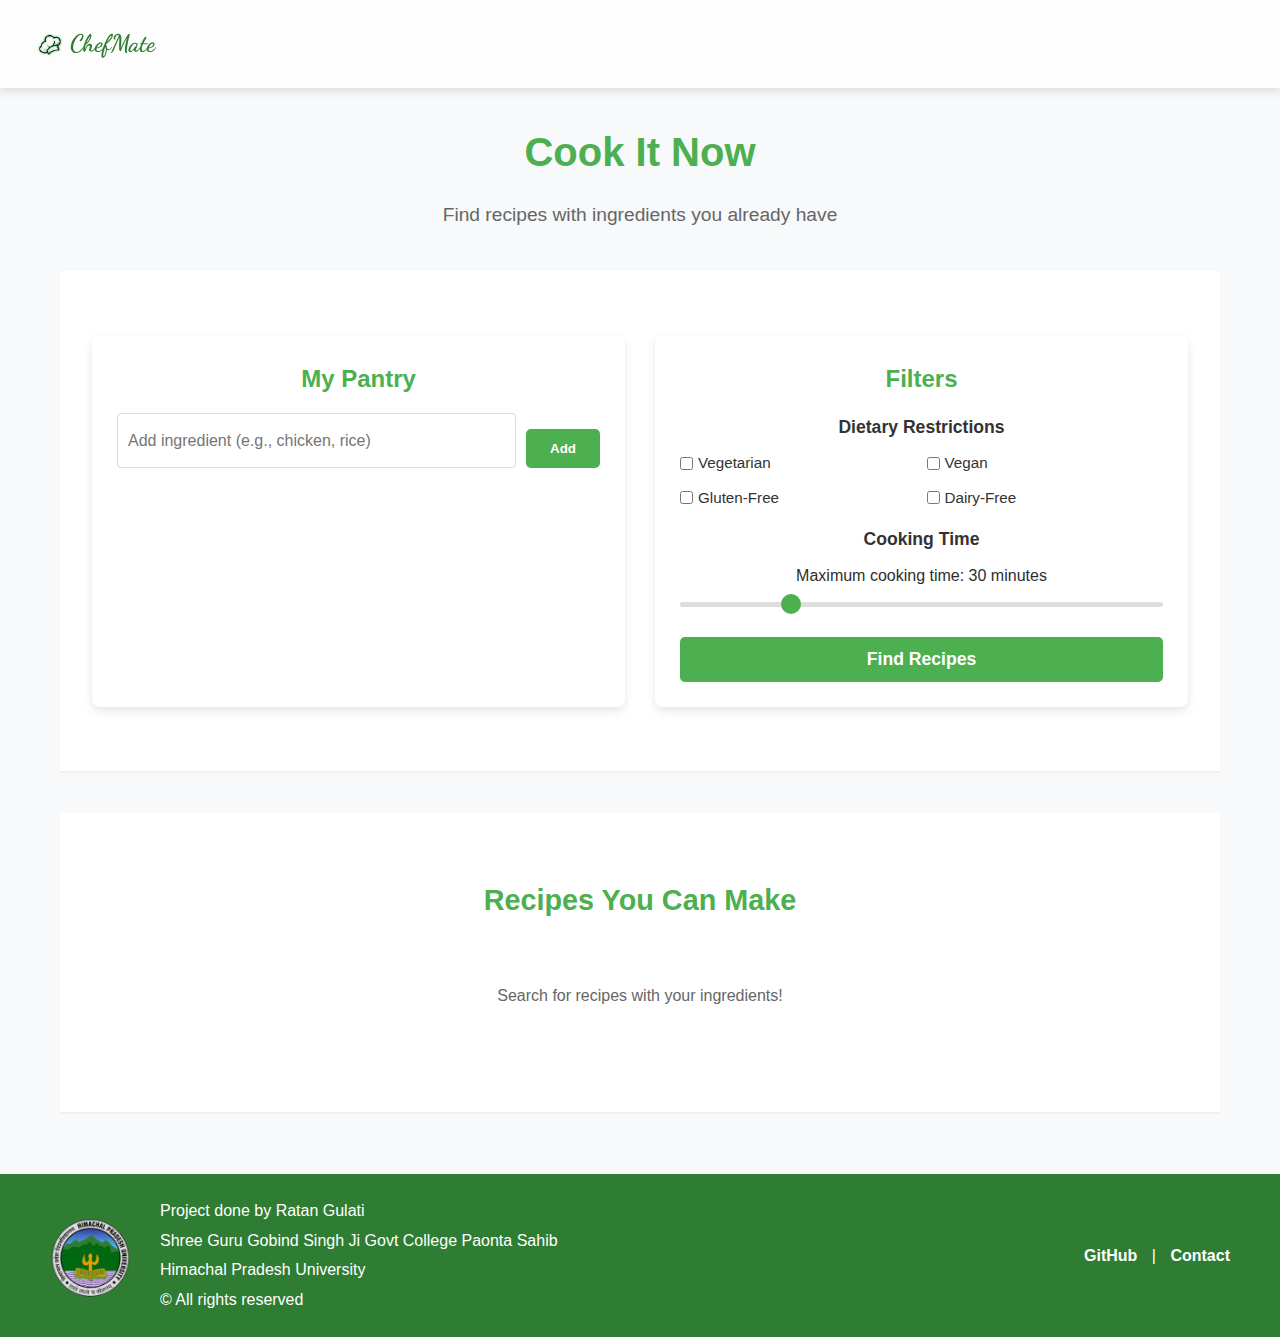
<file: recipes.html>
<!DOCTYPE html>
<html lang="en">
<head>
  <meta charset="UTF-8" />
  <meta name="viewport" content="width=device-width, initial-scale=1.0" />
  <title>Cook It Now - Recipes</title>
  <link rel="stylesheet" href="styles.css" />
  <link rel="stylesheet" href="recipes.css" />
  <link href="https://fonts.googleapis.com/css2?family=Dancing+Script&display=swap" rel="stylesheet">
  <script defer src="recipes.js"></script>
</head>
<body>

  <!-- Header -->
  <header>
    <nav>
      <div class="logo-container">
        <a href="index.html">
          <img src="assets/logo.png" alt="ChefMate Logo" class="logo-img" />
        </a>
        <span class="logo-text">ChefMate</span>
      </div>
      <div class="nav-toggle" id="nav-toggle">
        <span class="bar"></span>
        <span class="bar"></span>
        <span class="bar"></span>
      </div>
    </nav>
  </header>

  <!-- Main Content -->
  <main class="recipes-container">
    <h1>Cook It Now</h1>
    <p class="subtitle">Find recipes with ingredients you already have</p>

    <section class="search-section">
      <div class="pantry-container">
        <h2>My Pantry</h2>
        <div class="input-container">
          <input type="text" id="ingredient-input" placeholder="Add ingredient (e.g., chicken, rice)" />
          <button id="add-ingredient" class="btn">Add</button>
        </div>
        <div id="ingredient-tags" class="ingredient-tags">
          <!-- Tags will be added here dynamically -->
        </div>
      </div>

      <div class="filters-container">
        <h2>Filters</h2>
        
        <div class="dietary-restrictions">
          <h3>Dietary Restrictions</h3>
          <div class="checkbox-group">
            <label><input type="checkbox" name="diet" value="vegetarian"> Vegetarian</label>
            <label><input type="checkbox" name="diet" value="vegan"> Vegan</label>
            <label><input type="checkbox" name="diet" value="gluten-free"> Gluten-Free</label>
            <label><input type="checkbox" name="diet" value="dairy-free"> Dairy-Free</label>
          </div>
        </div>
        
        <div class="cooking-time">
          <h3>Cooking Time</h3>
          <p>Maximum cooking time: <span id="time-value">30</span> minutes</p>
          <input type="range" id="time-slider" min="5" max="120" step="5" value="30" class="slider">
        </div>
        
        <button id="find-recipes" class="btn find-btn">Find Recipes</button>
      </div>
    </section>

    <section class="results-section">
      <h2>Recipes You Can Make</h2>
      <div id="loading" class="loading-spinner hidden"></div>
      <div id="error-message" class="error-message hidden"></div>
      <div id="recipes-grid" class="recipes-grid">
        <p id="no-recipes" class="no-recipes-message">Search for recipes with your ingredients!</p>
      </div>
    </section>
  </main>

  <!-- Recipe Modal -->
  <div id="recipe-modal" class="modal">
    <div class="modal-content">
      <span class="close-modal">&times;</span>
      <div id="modal-content"></div>
    </div>
  </div>

  <!-- Footer -->
  <footer class="footer">
    <div class="footer-left">
      <img src="assets/college.png" alt="College Logo" class="footer-image" />
      <div class="footer-info">
        <p>Project done by Ratan Gulati</p>
        <p>Shree Guru Gobind Singh Ji Govt College Paonta Sahib</p>
        <p>Himachal Pradesh University</p>
        <p>&copy; All rights reserved</p>
      </div>
    </div>
    <div class="footer-links">
      <a href="#">GitHub</a> | <a href="#">Contact</a>
    </div>
  </footer>

</body>
</html>
</file>
<file: styles.css>
/* Global Styles */
* {
    margin: 0;
    padding: 0;
    box-sizing: border-box;
    scroll-behavior: smooth;
  }
  
  :root {
    --primary:   #4CAF50;
    --secondary: #4fbdbb;    
    --light-bg: #f7f9fa;    
    --dark-text: #2e2e2e;   
  }
  
  body {
    font-family: 'Segoe UI', sans-serif;
    line-height: 1.6;
    background-color: var(--light-bg);
    color: var(--dark-text);
    overflow-x: hidden;
    margin: 0;
    padding: 0;
    height: 100%;
    
  }
  
  h1, h2, h3 {
    margin-bottom: 1rem;
  }
  
  a {
    text-decoration: none;
    color: inherit;
  }
  
  section {
    padding: 4rem 2rem;
    text-align: center;
    margin-top: 2rem; 
    background-color: #fff;  
    border-bottom: 2px solid #f1f1f1;  
  }
  
  /* Buttons */
  .btn {
    background-color: #4CAF50; 
    color: white;
    padding: 0.75rem 1.5rem;
    border: none;
    border-radius: 5px;
    font-weight: bold;
    transition: background 0.3s ease;
    display: inline-block;
    margin-top: 1rem;
  }
  
  .btn:hover {
    background-color: #45a049; 
  }

  /* Navbar */
  nav {
    position: fixed;
    top: 0;
    left: 0;
    width: 100%;
    background-color: rgba(255, 255, 255, 0.7); 
    padding: 15px 30px;
    z-index: 1000;
    display: flex;
    justify-content: space-between; 
    align-items: center; 
    box-shadow: 0 4px 8px rgba(0, 0, 0, 0.1);
  }
  
  /* Logo Container */
  .logo-container {
    display: flex;
    align-items: center;
  }
  
  .logo-text {
    font-size: 1.5rem;
    font-weight: bold;
    color:   #2e7d32
    ; 
    font-family: 'Dancing Script', cursive;  }

  .logo-img {
    width: 40px;
    height: auto;
    filter: drop-shadow(0 0 0   #4CAF50
    ) drop-shadow(0 0 1px   #4CAF50
    );
  }
  
  /* Navbar Links */
  .nav-list {
    list-style: none;
    display: flex;
    gap: 20px;
    margin: 0;
    padding: 0;
  }
  
  .nav-list li {
    margin: 0;
  }
  
  .nav-list a {
    color: #333;
    text-decoration: none;
    font-size: 1.1rem;  
    padding: 5px 10px;
    position: relative;
    transition: color 0.3s ease;
  }
  
  .nav-list a:hover {
    color: #4fbdbb; 
  }
  
  
  .nav-toggle {
    display: none;
    flex-direction: column;
    cursor: pointer;
  }
  
  .bar {
    width: 25px;
    height: 3px;
    margin: 4px;
    background-color: #333;
  }
  
  @media (max-width: 768px) {
    .nav-list {
      position: absolute;
      top: 60px;
      right: 0;
      background-color: rgba(0, 0, 0, 0.9);
      width: 100%;
      height: 0;
      overflow: hidden;
      transition: height 0.3s ease;
      flex-direction: column;
      align-items: center;
    }
  
    .nav-list.active {
      height: 250px;
    }
  
    .nav-toggle {
      display: block;
    }
  
    .nav-list a {
      font-size: 1.2rem;
      padding: 15px;
    }
  }
  
  /* Hero Section */
  .hero {
    background-image: url('assets/hero-bg.jpg');
    background-size: cover;
    background-position: top center; 
    height: 100vh; 
    color: white;
    text-align: center;
    display: flex;
    justify-content: center;
    align-items: center;
    flex-direction: column;
    margin-top: 0; 
    padding-top: 0; 
    position: relative;
    z-index: 0;
  }
  
  .hero h1 {
    font-size: 4rem; 
    font-weight: bold;
    color: white;
    font-family: "Poppins", sans-serif;
  }
  
  .hero p {
    font-size: 2rem;
    color: white;
    margin-bottom: 1.5rem;
    font-family: 'Dancing Script', cursive;
  }
  
  /* Cards Section */
  .cards {
    display: flex;
    flex-wrap: wrap;
    justify-content: center;
    gap: 2rem;
    margin-top: 2rem;
  }
  
  .card {
    background: white;
    border-radius: 10px;
    overflow: hidden;
    box-shadow: 0 4px 8px rgba(0,0,0,0.1);
    width: 300px;
    transition: transform 0.3s ease;
  }
  
  .card:hover {
    transform: scale(1.05);
  }
  
  .card img {
    width: 100%;
    height: auto;
  }
  
  .card h3 {
    margin: 1rem 0 0.5rem;
  }
  
  .card p {
    padding: 0 1rem 1rem;
  }
  
  
  /* About Section */
  .about-section {
    display: flex;
    align-items: center;
    justify-content: center;
    padding: 4rem 2rem;
    background-color: #fff;
    flex-wrap: wrap;
    gap: 2rem;
    margin: 80px auto;
    max-width: 1300px;
  }

  @media screen and (min-width: 768px) {
    .about-section {
      flex-direction: row;
      justify-content: space-between;
    }
  }
  
  .about-section .about-img {
    flex: 1;
    max-width: 500px;
    border-radius: 10px;
  }
  
  .about-section .about-img img {
    width: 100%;
    border-radius: 12px;
    box-shadow: 0 8px 20px rgba(0, 0, 0, 0.1);
  }
  
  .about-section .about-text {
    flex: 1;
    max-width: 600px;
  }
  
  .about-section .about-text h2 {
    font-size: 2.5rem;
    margin-bottom: 1rem;
    color: var(--primary);
    text-align: left;
  }
  
  .about-section .about-text p {
    font-size: 1.1rem;
    line-height: 1.8;
    color: #444;
    text-align: left;
  }
  
  /* Popular Recipes Section */
  .popular-recipes {
    padding: 4rem 2rem;
    background-color: var(--light-bg);
    text-align: center;
    gap: 40px;
    padding: 40px;
  }

  .popular-recipes .recipe-list {
    display: grid;
    grid-template-columns: repeat(auto-fit, minmax(250px, 1fr));
    gap: 2rem;
    max-height: 100%; /* Optional */
  }
  
  .recipe-card:nth-of-type(n+5) {
    display: none;
  }
  
  .popular-recipes h2 {
    font-size: 2.5rem;
    margin-bottom: 2rem;
    color: var(--primary);
  }
  
  .recipe-grid {
    display: grid;
    gap: 2rem;
    grid-template-columns: repeat(auto-fit, minmax(250px, 1fr));
    justify-content: center;
  }
  
  .recipe-card {
    background: white;
    border-radius: 16px;
    box-shadow: 0 8px 20px rgba(0, 0, 0, 0.1);
    overflow: hidden;
    transition: transform 0.3s ease;
  }
  
  .recipe-card:hover {
    transform: translateY(-5px);
  }
  
  .recipe-card img {
    width: 100%;
    height: 200px;
    object-fit: cover;
  }
  
  .recipe-card h3 {
    margin: 1rem;
    font-size: 1.3rem;
    color: var(--dark-text);
  }
  
  .recipe-card p {
    padding: 0 1rem 1rem;
    font-size: 0.95rem;
    color: #666;
  }
  
  .recipe-card-content {
    padding: 20px;
  }
  
  .recipe-card-content h3 {
    margin-top: 0;
    font-size: 20px;
    font-weight: 600;
  }

  /* Testimonials (already mostly styled) */
  .testimonials h2 {
    font-size: 2.5rem;
    margin-bottom: 40px;
    text-align: center;
    color: var(--primary);
  }

  .testimonial {
    flex: 1;
    background-color: #f9f9f9;
    padding: 30px;
    border-radius: 16px;
    box-shadow: 0 8px 20px rgba(0, 0, 0, 0.08);
    text-align: left;
  }
  
  .testimonials {
    text-align: center;
    padding: 60px 40px;
    margin-top: 0;
  }
  
  .testimonial-wrapper {
    display: flex;
    flex-direction: column;
    gap: 30px;
  }
  
  @media screen and (min-width: 768px) {
    .testimonial-wrapper {
      flex-direction: row;
      justify-content: space-between;
      align-items: center;
    }
  }
  
  .testimonial-card {
    background: #ffffff; 
    border-radius: 10px;
    padding: 1.5rem;
    box-shadow: 0 4px 8px rgba(0,0,0,0.1);
    text-align: center;
  }
  
  .testimonial img {
    border-radius: 50%;
    width: 120px;
    height: 120px;
    object-fit: cover;
    margin-bottom: 1.5rem;
  }

  .testimonial p {
    font-style: italic;
    color: #555;
    margin-bottom: 1rem;
    font-size: 1.2rem;
  }


  /* Contact */
/* Base section styling */
#contact {
  background-color: #f7f9fa;
  padding: 5rem 2rem;
  margin-top: 0;
}

/* Heading style */
#contact h1 {
  font-size: 3rem;
  font-weight: 800;
  letter-spacing: 1px;
  margin-bottom: 1.5rem;
  color: var(--primary); /* Assuming this is defined in your :root */
  text-align: center;
}

/* Form container */
#contact form {
  background: #fff;
  padding: 2.5rem;
  border-radius: 12px;
  max-width: 500px;
  margin: 0 auto;
  box-shadow: 0 8px 16px rgba(0, 0, 0, 0.1);
  display: flex;
  flex-direction: column;
  gap: 1rem;
}

/* Input and Textarea styling */
#contact input,
#contact textarea {
  width: 100%;
  border: 1px solid #ccc;
  border-radius: 6px;
  padding: 1rem;
  font-size: 1rem;
  font-family: inherit;
  transition: border-color 0.3s ease, box-shadow 0.3s ease;
}

/* Input focus effects */
#contact input:focus,
#contact textarea:focus {
  border-color: var(--primary);
  box-shadow: 0 0 8px #45a049;
  outline: none;
}

/* Submit button styling */
#contact button {
  background-color: var(--primary);
  color: #fff;
  padding: 0.75rem 2rem;
  border-radius: 6px;
  font-size: 1.1rem;
  font-weight: 600;
  cursor: pointer;
  border: none;
  transition: background 0.3s ease, transform 0.2s ease;
}

/* Hover effect for button */
#contact button:hover {
  background-color: #45a049;
  transform: translateY(-2px);
}

/* Screen reader-only class (for hidden accessible labels) */
.sr-only {
  position: absolute;
  width: 1px;
  height: 1px;
  padding: 0;
  margin: -1px;
  overflow: hidden;
  clip: rect(0, 0, 0, 0);
  white-space: nowrap;
  border: 0;
}


  /* Footer */
.footer {
  background-color: #2e7d32; 
  color: white;
  padding: 20px 40px;
  display: flex;
  justify-content: space-between;
  align-items: center;
  font-size: 1rem;
  flex-wrap: wrap;
}

.footer-left {
  display: flex;
  align-items: center;
}

.footer-image {
  width: 100px;
  height: 100px;
  object-fit: cover;
  border-radius: 50%;
  margin-right: 20px;
}

.footer-info p {
  margin: 4px 0;
  text-align: left;
}

.footer-links {
  text-align: right;
}

.footer-links a {
  color: white;
  text-decoration: none;
  font-weight: bold;
  margin: 0 10px;
}

.footer-links a:hover {
  text-decoration: underline;
}

/* Responsive */
@media (max-width: 768px) {
  .footer {
    flex-direction: column;
    align-items: center;
    text-align: center;
  }

  .footer-left {
    flex-direction: column;
    align-items: center;
    margin-bottom: 15px;
  }

  .footer-image {
    margin-right: 0;
    margin-bottom: 10px;
  }

  .footer-info {
    text-align: center;
  }

  .footer-links {
    margin-top: 10px;
  }
}
</file>
<file: recipes.css>
/* Main Container */

.logo-img {
  margin-top: 10px;
}
.recipes-container {
    max-width: 1200px;
    margin: 80px auto 40px;
    padding: 20px;
  }
  
  .recipes-container h1 {
    color: #4CAF50;
    font-size: 2.5rem;
    text-align: center;
    margin-top: 20px;
  }
  
  .subtitle {
    text-align: center;
    font-size: 1.2rem;
    color: #666;
    margin-bottom: 40px;
  }
  
  /* Search Section */
  .search-section {
    display: flex;
    flex-direction: column;
    gap: 30px;
    margin-bottom: 40px;
  }
  
  @media (min-width: 768px) {
    .search-section {
      flex-direction: row;
    }
  }
  
  .pantry-container, 
  .filters-container {
    background: white;
    padding: 25px;
    border-radius: 8px;
    box-shadow: 0 4px 10px rgba(0, 0, 0, 0.1);
    flex: 1;
  }
  
  .pantry-container h2,
  .filters-container h2 {
    color: #4CAF50;
    margin-bottom: 15px;
    font-size: 1.5rem;
  }
  
  .filters-container h3 {
    color: #333;
    font-size: 1.1rem;
    margin: 15px 0 10px;
  }
  
  /* Input Container */
  .input-container {
    display: flex;
    gap: 10px;
    margin-bottom: 15px;
  }
  
  #ingredient-input {
    flex: 1;
    padding: 10px;
    border: 1px solid #ddd;
    border-radius: 4px;
    font-size: 1rem;
  }
  
  /* Ingredient Tags */
  .ingredient-tags {
    display: flex;
    flex-wrap: wrap;
    gap: 10px;
    min-height: 40px;
  }
  
  .ingredient-tag {
    background-color: #e8f5e9;
    color: #2e7d32;
    padding: 6px 12px;
    border-radius: 20px;
    display: flex;
    align-items: center;
    font-size: 0.9rem;
  }
  
  .remove-tag {
    margin-left: 8px;
    background: none;
    border: none;
    color: #2e7d32;
    cursor: pointer;
    font-weight: bold;
    display: inline-flex;
    align-items: center;
    justify-content: center;
    width: 18px;
    height: 18px;
    border-radius: 50%;
  }
  
  .remove-tag:hover {
    background-color: rgba(0, 0, 0, 0.1);
  }
  
  /* Checkbox Group */
  .checkbox-group {
    display: grid;
    grid-template-columns: 1fr 1fr;
    gap: 10px;
  }
  
  .checkbox-group label {
    display: flex;
    align-items: center;
    gap: 5px;
    font-size: 0.95rem;
    color: #333;
  }
  
  /* Slider */
  .slider {
    -webkit-appearance: none;
    width: 100%;
    height: 5px;
    border-radius: 5px;
    background: #ddd;
    margin: 10px 0;
  }
  
  .slider::-webkit-slider-thumb {
    -webkit-appearance: none;
    appearance: none;
    width: 20px;
    height: 20px;
    border-radius: 50%;
    background: #4CAF50;
    cursor: pointer;
  }
  
  .slider::-moz-range-thumb {
    width: 20px;
    height: 20px;
    border-radius: 50%;
    background: #4CAF50;
    cursor: pointer;
  }
  
  /* Find Button */
  .find-btn {
    width: 100%;
    margin-top: 20px;
    background-color: #4CAF50;
    padding: 12px;
    font-size: 1.1rem;
  }
  
  /* Results Section */
  .results-section {
    margin-top: 30px;
  }
  
  .results-section h2 {
    color: #4CAF50;
    font-size: 1.8rem;
    margin-bottom: 20px;
  }
  
  .recipes-grid {
    display: grid;
    grid-template-columns: repeat(auto-fill, minmax(250px, 1fr));
    gap: 25px;
  }
  
  .recipe-card {
    background: white;
    border-radius: 10px;
    overflow: hidden;
    box-shadow: 0 4px 15px rgba(0, 0, 0, 0.1);
    transition: transform 0.3s ease;
    cursor: pointer;
  }
  
  .recipe-card:hover {
    transform: translateY(-5px);
  }
  
  .recipe-image {
    width: 100%;
    height: 180px;
    object-fit: cover;
  }
  
  .recipe-info {
    padding: 15px;
  }
  
  .recipe-title {
    font-size: 1.1rem;
    font-weight: 600;
    margin-bottom: 8px;
    color: #333;
  }
  
  .recipe-details {
    font-size: 0.9rem;
    color: #666;
    display: flex;
    flex-wrap: wrap;
    gap: 10px;
  }
  
  .recipe-detail {
    display: flex;
    align-items: center;
    gap: 4px;
  }
  
  .recipe-tags {
    display: flex;
    flex-wrap: wrap;
    gap: 5px;
    margin-top: 10px;
  }
  
  .recipe-tag {
    background-color: #f1f1f1;
    color: #666;
    padding: 3px 8px;
    border-radius: 10px;
    font-size: 0.8rem;
  }
  
  /* Messages */
  .no-recipes-message {
    grid-column: 1 / -1;
    text-align: center;
    color: #666;
    padding: 40px;
  }
  
  .loading-spinner {
    grid-column: 1 / -1;
    margin: 40px auto;
    width: 40px;
    height: 40px;
    border: 4px solid rgba(0, 0, 0, 0.1);
    border-left: 4px solid #4CAF50;
    border-radius: 50%;
    animation: spin 1s linear infinite;
  }
  
  .error-message {
    grid-column: 1 / -1;
    color: #d32f2f;
    text-align: center;
    padding: 20px;
    background-color: #ffebee;
    border-radius: 5px;
  }
  
  .hidden {
    display: none;
  }
  
  @keyframes spin {
    0% { transform: rotate(0deg); }
    100% { transform: rotate(360deg); }
  }
  
  /* Modal Styles */
  .modal {
    display: none;
    position: fixed;
    z-index: 1001;
    left: 0;
    top: 0;
    width: 100%;
    height: 100%;
    overflow: auto;
    background-color: rgba(0, 0, 0, 0.6);
  }
  
  .modal-content {
    position: relative;
    background-color: #fff;
    margin: 5% auto;
    padding: 25px;
    width: 90%;
    max-width: 800px;
    border-radius: 10px;
    box-shadow: 0 5px 15px rgba(0, 0, 0, 0.3);
    max-height: 90vh;
    overflow-y: auto;
  }
  
  .close-modal {
    position: absolute;
    right: 20px;
    top: 15px;
    color: #666;
    font-size: 28px;
    font-weight: bold;
    cursor: pointer;
  }
  
  .close-modal:hover {
    color: #333;
  }
  
  .recipe-modal-image {
    width: 100%;
    max-height: 300px;
    object-fit: cover;
    border-radius: 8px;
    margin-bottom: 20px;
  }
  
  .recipe-modal-title {
    font-size: 1.8rem;
    color: #333;
    margin-bottom: 10px;
  }
  
  .recipe-modal-source {
    font-size: 0.9rem;
    color: #666;
    margin-bottom: 20px;
  }
  
  .recipe-modal-stats {
    display: flex;
    gap: 20px;
    flex-wrap: wrap;
    margin-bottom: 20px;
    padding-bottom: 15px;
    border-bottom: 1px solid #eee;
  }
  
  .recipe-modal-stat {
    display: flex;
    flex-direction: column;
    align-items: center;
  }
  
  .stat-value {
    font-size: 1.2rem;
    font-weight: bold;
    color: #4CAF50;
  }
  
  .stat-label {
    font-size: 0.8rem;
    color: #666;
  }
  
  .recipe-modal-sections {
    display: grid;
    grid-template-columns: 1fr;
    gap: 30px;
  }
  
  @media (min-width: 768px) {
    .recipe-modal-sections {
      grid-template-columns: 3fr 2fr;
    }
  }
  
  .recipe-section-title {
    font-size: 1.3rem;
    color: #4CAF50;
    margin-bottom: 15px;
    border-bottom: 2px solid #e8f5e9;
    padding-bottom: 8px;
  }
  
  .ingredients-list {
    list-style-type: none;
    padding: 0;
  }
  
  .ingredients-list li {
    padding: 8px 0;
    border-bottom: 1px solid #f1f1f1;
    color: #333;
  }
  
  .recipe-modal-button {
    display: block;
    width: 100%;
    background-color: #4CAF50;
    color: white;
    border: none;
    padding: 12px;
    font-size: 1rem;
    border-radius: 5px;
    text-align: center;
    margin-top: 20px;
    cursor: pointer;
    text-decoration: none;
    transition: background 0.3s ease;
  }
  
  .recipe-modal-button:hover {
    background-color: #3d8b40;
  }
  
  .nutrition-list {
    display: grid;
    grid-template-columns: repeat(2, 1fr);
    gap: 10px;
    list-style-type: none;
    padding: 0;
  }
  
  .nutrition-item {
    padding: 5px 0;
    border-bottom: 1px dashed #eee;
    display: flex;
    justify-content: space-between;
  }
  
  .nutrition-name {
    color: #666;
  }
  
  .nutrition-value {
    font-weight: 500;
  }
</file>
